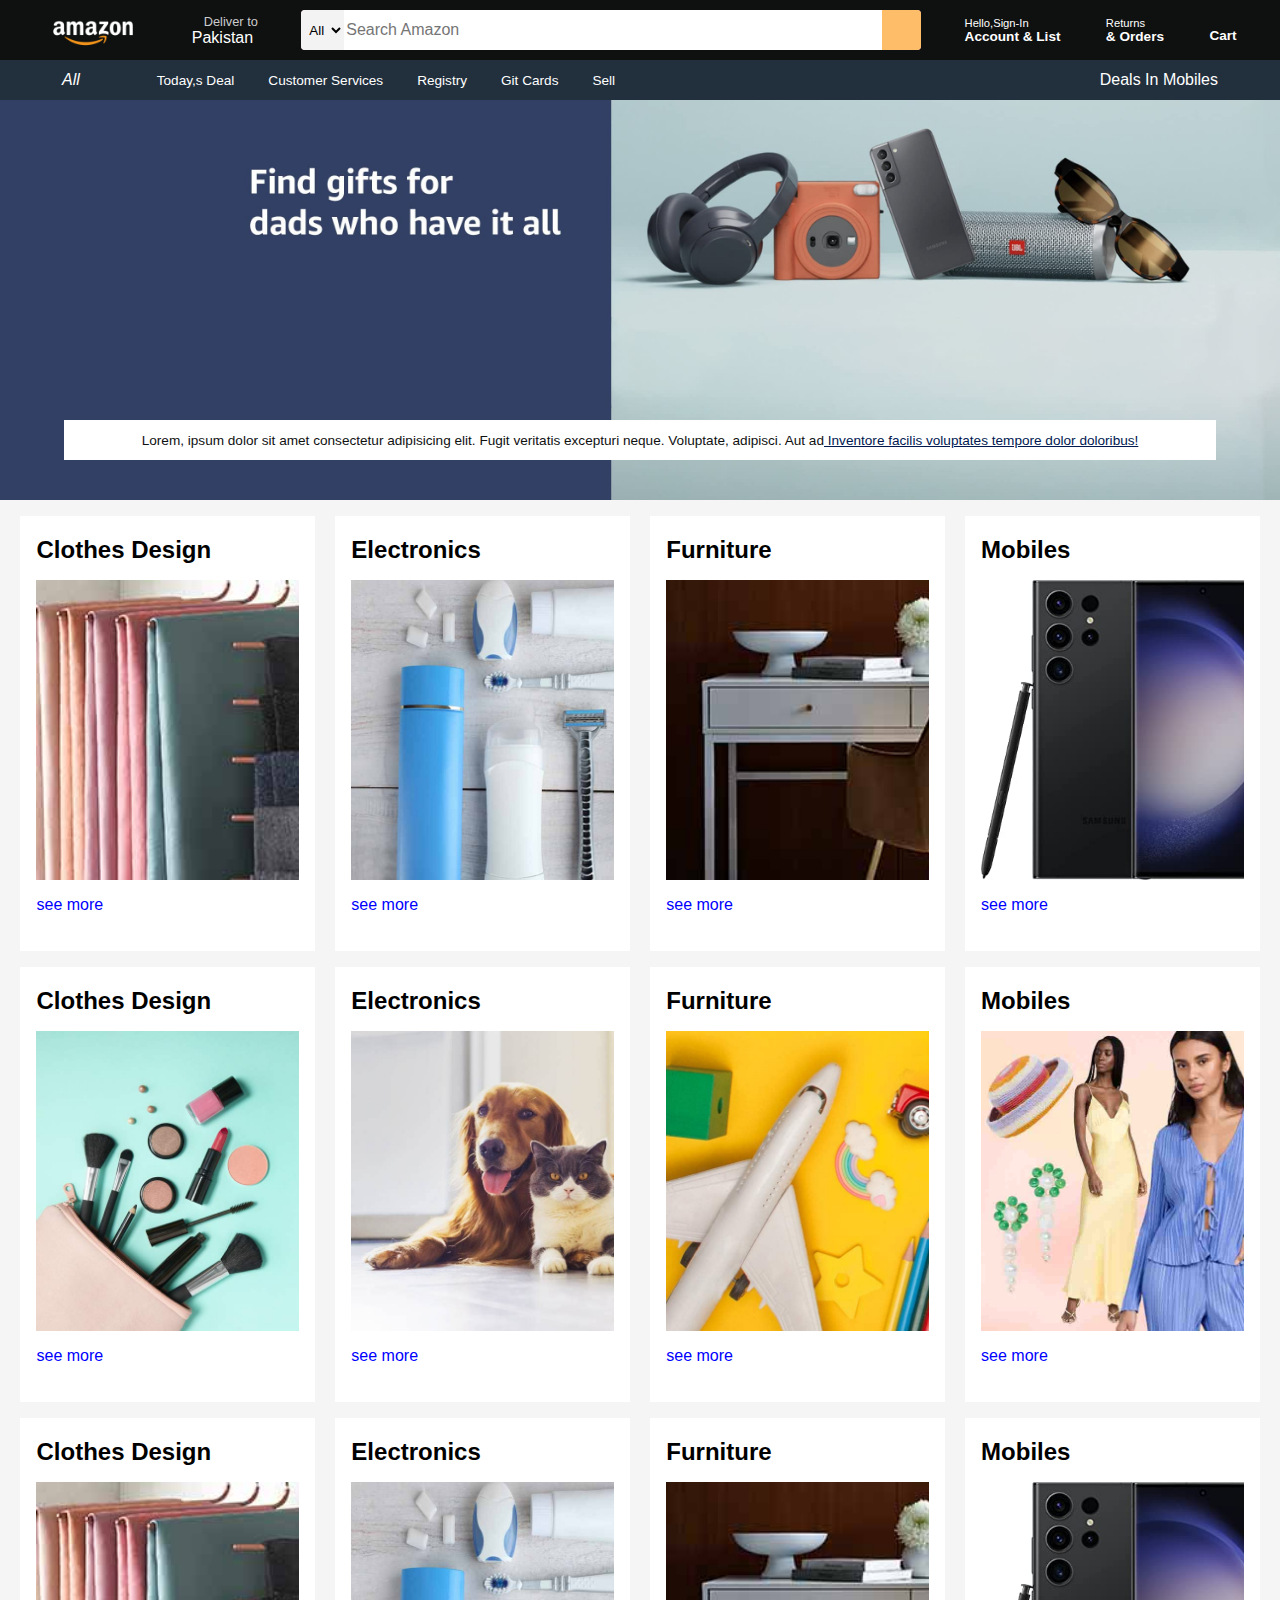
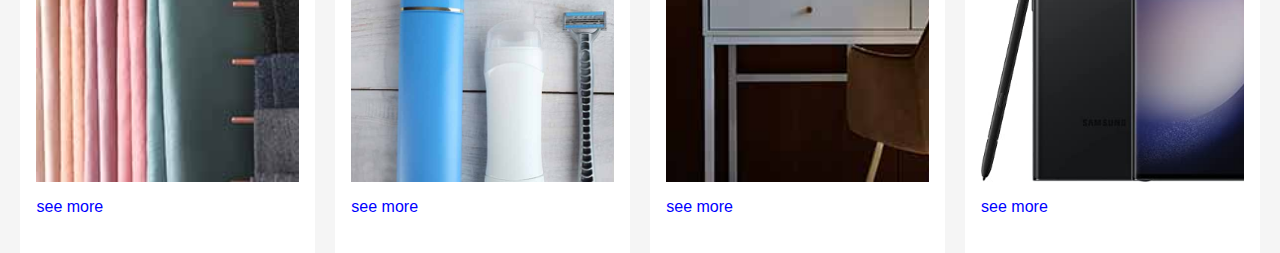
<file: amazon/index.html>
<!DOCTYPE html>
<html lang="en">
  <head>
    <meta charset="UTF-8" />
    <meta name="viewport" content="width=device-width, initial-scale=1.0" />
    <link rel="stylesheet" href="./style.css" />
    <link
      rel="stylesheet"
      href="https://cdnjs.cloudflare.com/ajax/libs/font-awesome/6.5.2/css/all.min.css"
      integrity="sha512-SnH5WK+bZxgPHs44uWIX+LLJAJ9/2PkPKZ5QiAj6Ta86w+fsb2TkcmfRyVX3pBnMFcV7oQPJkl9QevSCWr3W6A=="
      crossorigin="anonymous"
      referrerpolicy="no-referrer"
    />
    <title>Amazon</title>
  </head>
  <body>
    <header>
      <div class="navbar">
        <div class="nav-logo border">
          <div class="logo"></div>
        </div>
        <div class="nav-address border">
          <p class="address-first">Deliver to</p>
          <div class="address-icon">
            <i class="fa-solid fa-location-dot"></i>
            <p class="address-secound">Pakistan</p>
          </div>
        </div>
        <div class="search-bar">
          <select name="" id="" class="search-select">
            <option value="">All</option>
          </select>
          <input class="search-input" placeholder="Search Amazon" />
          <div class="search-icon">
            <i class="fa-solid fa-magnifying-glass"></i>
          </div>
        </div>
        <div class="sign-in border">
          <span><p>Hello,Sign-In</p></span>
          <p class="nav-second">Account & List</p>
        </div>
        <div class="nav-return border">
          <span><p>Returns</p></span>
          <p class="nav-second">& Orders</p>
        </div>
        <div class="nav-cart border">
          <i class="fa-solid fa-cart-shopping"></i>
          Cart
        </div>
      </div>
      <div class="panel">
        <div class="panel-all">
          <i class="fa-solid fa-bars">All</i>
        </div>
        <div class="panel-ops">
          <p>Today,s Deal</p>
          <p>Customer Services</p>
          <p>Registry</p>
          <p>Git Cards</p>
          <p>Sell</p>
        </div>
        <div class="shop-deals">Deals In Mobiles</div>
      </div>
    </header>
    <div class="hero-section">
      <div class="hero-msg">
        <p>
          Lorem, ipsum dolor sit amet consectetur adipisicing elit. Fugit
          veritatis excepturi neque. Voluptate, adipisci. Aut ad<a href="">
            Inventore facilis voluptates tempore dolor doloribus!</a
          >
        </p>
      </div>
    </div>
    <div class="shop-section">
      <div class="box1 box">
        <div class="box-content">
          <h2>Clothes Design</h2>
          <div
            class="box-img"
            style="background-image: url('./box1_image.jpg')"
          ></div>
          <p>see more</p>
        </div>
      </div>
      <div class="box2 box">
        <div class="box-content">
          <h2>Electronics</h2>
          <div
            class="box-img"
            style="background-image: url('./box2_image.jpg')"
          ></div>
          <p>see more</p>
        </div>
      </div>
      <div class="box3 box">
        <div class="box-content">
          <h2>Furniture</h2>
          <div
            class="box-img"
            style="background-image: url('./box3_image.jpg')"
          ></div>
          <p>see more</p>
        </div>
      </div>
      <div class="box4 box">
        <div class="box-content">
          <h2>Mobiles</h2>
          <div
            class="box-img"
            style="background-image: url('./box4_image.jpg')"
          ></div>
          <p>see more</p>
        </div>
      </div>
    </div><div class="shop-section">
      <div class="box1 box">
        <div class="box-content">
          <h2>Clothes Design</h2>
          <div
            class="box-img"
            style="background-image: url('./box5_image.jpg')"
          ></div>
          <p>see more</p>
        </div>
      </div>
      <div class="box2 box">
        <div class="box-content">
          <h2>Electronics</h2>
          <div
            class="box-img"
            style="background-image: url('./box6_image.jpg')"
          ></div>
          <p>see more</p>
        </div>
      </div>
      <div class="box3 box">
        <div class="box-content">
          <h2>Furniture</h2>
          <div
            class="box-img"
            style="background-image: url('./box7_image.jpg')"
          ></div>
          <p>see more</p>
        </div>
      </div>
      <div class="box4 box">
        <div class="box-content">
          <h2>Mobiles</h2>
          <div
            class="box-img"
            style="background-image: url('./box8_image.jpg')"
          ></div>
          <p>see more</p>
        </div>
      </div>
    </div>
    <div class="shop-section">
      <div class="box1 box">
        <div class="box-content">
          <h2>Clothes Design</h2>
          <div
            class="box-img"
            style="background-image: url('./box1_image.jpg')"
          ></div>
          <p>see more</p>
        </div>
      </div>
      <div class="box2 box">
        <div class="box-content">
          <h2>Electronics</h2>
          <div
            class="box-img"
            style="background-image: url('./box2_image.jpg')"
          ></div>
          <p>see more</p>
        </div>
      </div>
      <div class="box3 box">
        <div class="box-content">
          <h2>Furniture</h2>
          <div
            class="box-img"
            style="background-image: url('./box3_image.jpg')"
          ></div>
          <p>see more</p>
        </div>
      </div>
      <div class="box4 box">
        <div class="box-content">
          <h2>Mobiles</h2>
          <div
            class="box-img"
            style="background-image: url('./box4_image.jpg')"
          ></div>
          <p>see more</p>
        </div>
      </div>
    </div>

  </body>
</html>
</file>
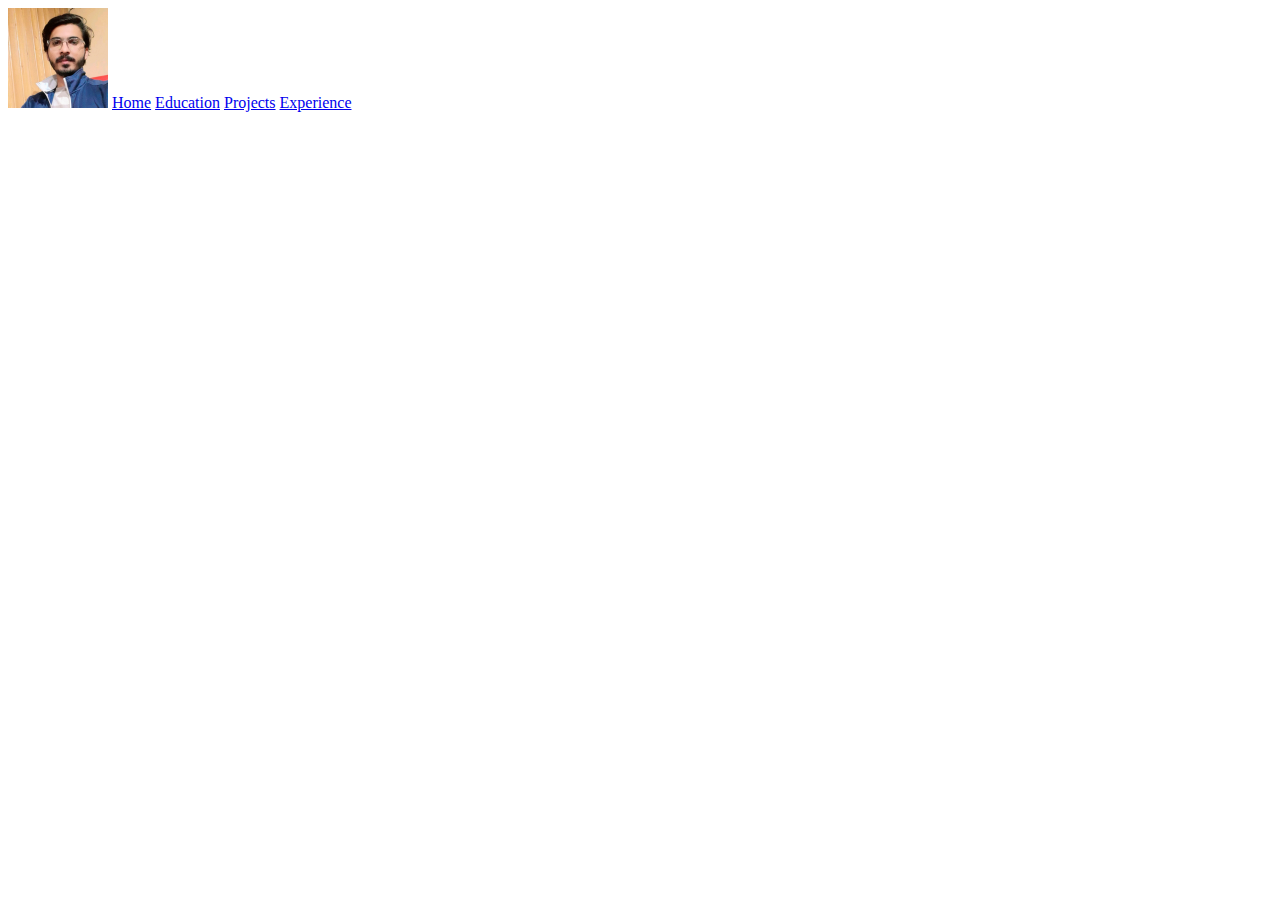
<file: portfolio/index.html>
<!DOCTYPE html>
<html lang="en">
  <head>
    <meta charset="UTF-8" />
    <meta name="viewport" content="width=device-width, initial-scale=1.0" />
    <title>Portfilio</title>
  </head>
  <body>
    <header>
      <a href="https://github.com/Abid-Malik1" target="_blank"><img src="./abid.png"  alt="img"  height="100" /></a>
      <a href="./index.html">Home</a>
      <a href="./education.html">Education</a>
      <a href="./projects.html">Projects</a>
      <a href="./expricene.html">Experience</a>
    </header>
    <main>
        
    </main>
    <footer>
        
    </footer>
  </body>
</html>
</file>
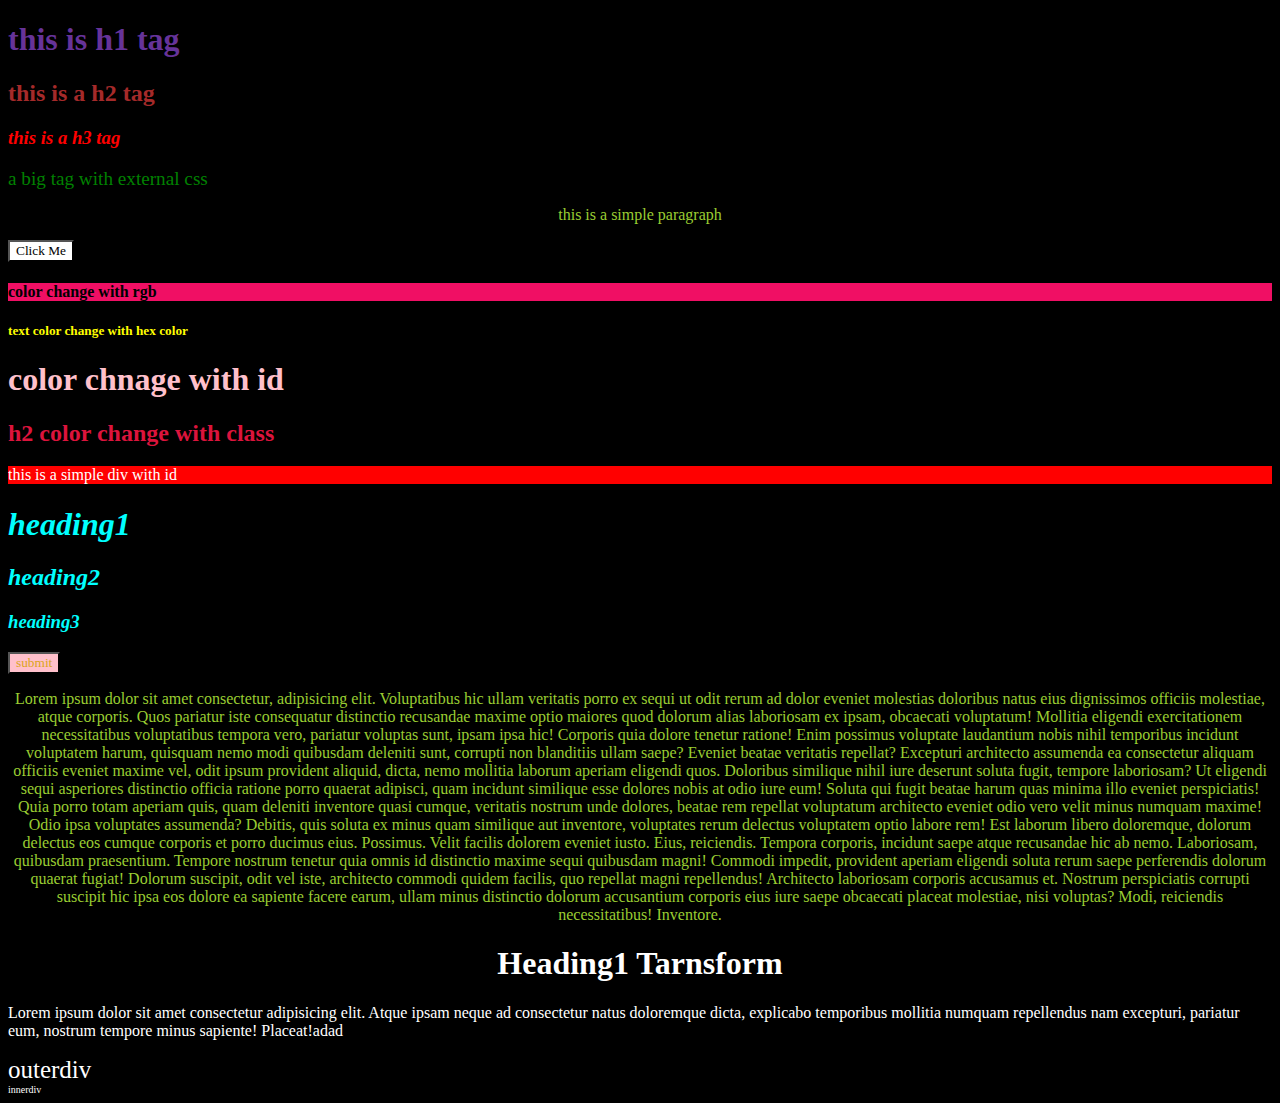
<file: classroom/Learn css level1/index.html>
<!DOCTYPE html>
<html lang="en">
  <head>
    <meta charset="UTF-8" />
    <meta name="viewport" content="width=device-width, initial-scale=1.0" />
    <title>Css Level 1</title>
    <link rel="stylesheet" href="./style.css" />
    <style>
      h3 {
        color: red;
        font-style: italic;
      }
    </style>
  </head>
  <body>
    <header>
      <h1 style="color: rebeccapurple">this is h1 tag</h1>
      <h2 style="color: brown">this is a h2 tag</h2>
      <h3>this is a h3 tag</h3>
      <big>a big tag with external css</big>
    </header>
    <main>
      <p>this is a simple paragraph</p>
      <button type="button">Click Me</button>
      <h4>color change with rgb</h4>
      <h5>text color change with hex color</h5>
      <h1 id="heading1">color chnage with id</h1>
      <h2 class="class1">h2 color change with class</h2>
      <div id="box">
        this is a simple div with id
        <div class="myclass"></div>
      </div>
      <h1 class="part2">heading1</h1>
      <h2 class="part2">heading2</h2>
      <h3 class="part2">heading3</h3>
      <button style="background-color: pink" id="submit" type="submit">
        submit
      </button>
      <p>
        Lorem ipsum dolor sit amet consectetur, adipisicing elit. Voluptatibus
        hic ullam veritatis porro ex sequi ut odit rerum ad dolor eveniet
        molestias doloribus natus eius dignissimos officiis molestiae, atque
        corporis. Quos pariatur iste consequatur distinctio recusandae maxime
        optio maiores quod dolorum alias laboriosam ex ipsam, obcaecati
        voluptatum! Mollitia eligendi exercitationem necessitatibus voluptatibus
        tempora vero, pariatur voluptas sunt, ipsam ipsa hic! Corporis quia
        dolore tenetur ratione! Enim possimus voluptate laudantium nobis nihil
        temporibus incidunt voluptatem harum, quisquam nemo modi quibusdam
        deleniti sunt, corrupti non blanditiis ullam saepe? Eveniet beatae
        veritatis repellat? Excepturi architecto assumenda ea consectetur
        aliquam officiis eveniet maxime vel, odit ipsum provident aliquid,
        dicta, nemo mollitia laborum aperiam eligendi quos. Doloribus similique
        nihil iure deserunt soluta fugit, tempore laboriosam? Ut eligendi sequi
        asperiores distinctio officia ratione porro quaerat adipisci, quam
        incidunt similique esse dolores nobis at odio iure eum! Soluta qui fugit
        beatae harum quas minima illo eveniet perspiciatis! Quia porro totam
        aperiam quis, quam deleniti inventore quasi cumque, veritatis nostrum
        unde dolores, beatae rem repellat voluptatum architecto eveniet odio
        vero velit minus numquam maxime! Odio ipsa voluptates assumenda?
        Debitis, quis soluta ex minus quam similique aut inventore, voluptates
        rerum delectus voluptatem optio labore rem! Est laborum libero
        doloremque, dolorum delectus eos cumque corporis et porro ducimus eius.
        Possimus. Velit facilis dolorem eveniet iusto. Eius, reiciendis. Tempora
        corporis, incidunt saepe atque recusandae hic ab nemo. Laboriosam,
        quibusdam praesentium. Tempore nostrum tenetur quia omnis id distinctio
        maxime sequi quibusdam magni! Commodi impedit, provident aperiam
        eligendi soluta rerum saepe perferendis dolorum quaerat fugiat! Dolorum
        suscipit, odit vel iste, architecto commodi quidem facilis, quo repellat
        magni repellendus! Architecto laboriosam corporis accusamus et. Nostrum
        perspiciatis corrupti suscipit hic ipsa eos dolore ea sapiente facere
        earum, ullam minus distinctio dolorum accusantium corporis eius iure
        saepe obcaecati placeat molestiae, nisi voluptas? Modi, reiciendis
        necessitatibus! Inventore.
      </p>
      <h1 class="task1">Heading1 tarnsform</h1>
      <div>
        <p class="task2">
          Lorem ipsum dolor sit amet consectetur adipisicing elit. Atque ipsam
          neque ad consectetur natus doloremque dicta, explicabo temporibus
          mollitia numquam repellendus nam excepturi, pariatur eum, nostrum
          tempore minus sapiente! Placeat!adad
        </p> 
      </div>
      <div id="outerdiv">
        outerdiv
        <div id="innerdiv">
            innerdiv
        </div>
      </div>
    </main>
    <footer></footer>
  </body>
</html>
</file>
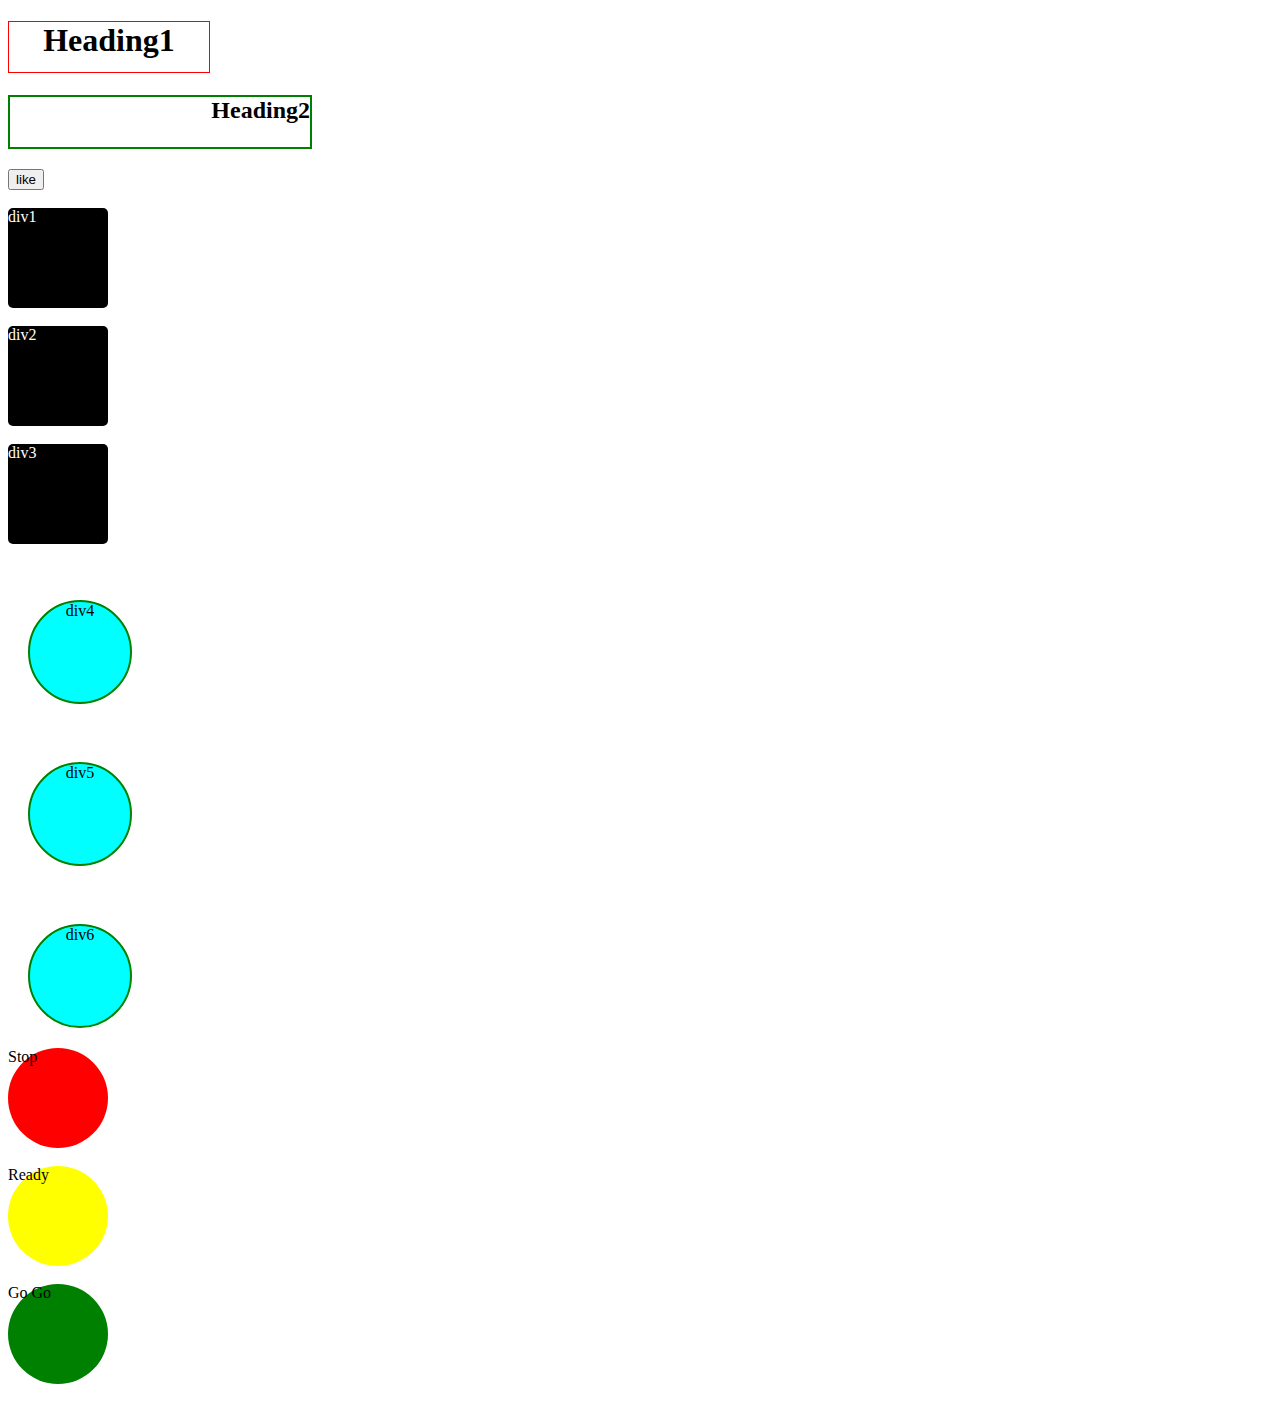
<file: classroom/Learn css level2/index.html>
<!DOCTYPE html>
<html lang="en">
  <head>
    <meta charset="UTF-8" />
    <meta name="viewport" content="width=device-width, initial-scale=1.0" />
    <title>css level2</title>
    <link rel="stylesheet" href="./style.css" />
  </head>
  <body>
    <header></header>
    <main>
      <h1>Heading1</h1>
      <h2>Heading2</h2>
      <button>like</button>
      <br /><br />
      <div class="div1">div1</div>
      <br />
      <div class="div1">div2</div>
      <br />
      <div class="div1">div3</div>
      <br /><br />
      <div class="div2">div4</div>
      <br />
      <div class="div2">div5</div>
      <br />
      <div class="div2">div6</div>

      <div class="divr">Stop</div>
      <br />
      <div class="divy">Ready</div>
      <br />
      <div class="divg">Go Go</div>
      <br />
    </main>
    <footer></footer>
  </body>
</html>
</file>
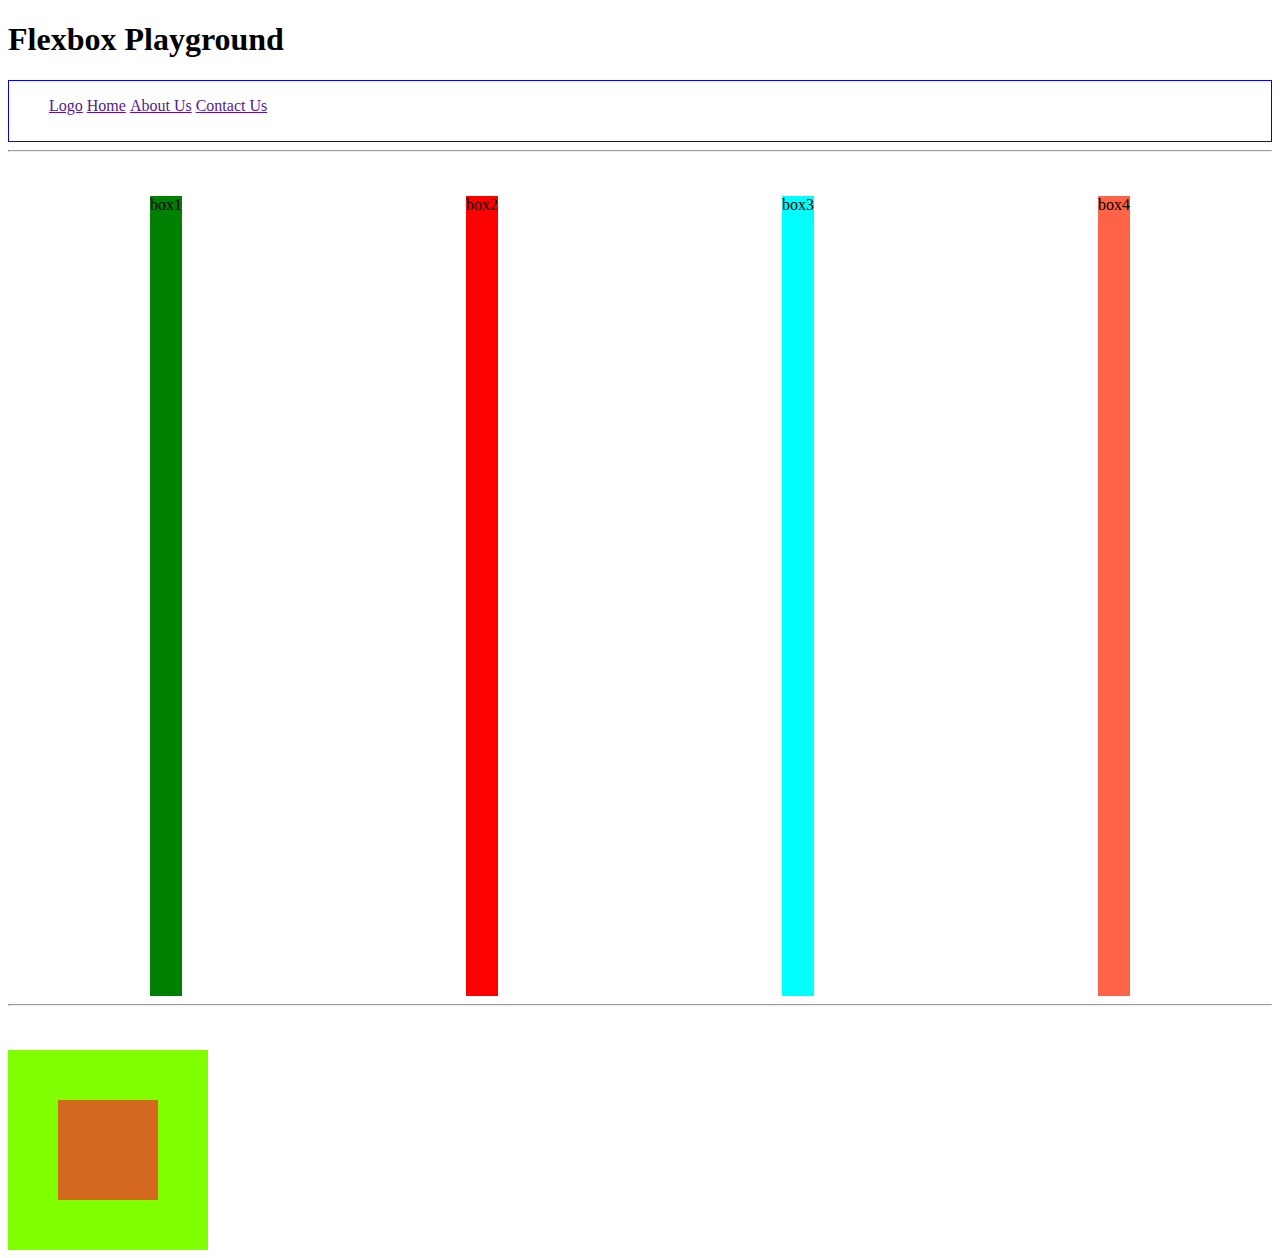
<file: classroom/Learn css level4/index.html>
<!DOCTYPE html>
<html lang="en">
<head>
    <meta charset="UTF-8">
    <meta name="viewport" content="width=device-width, initial-scale=1.0">
    <link rel="stylesheet" href="./style.css">
    <title>Learn Css Level4</title>
</head>
<body>
    <header>
        <h1>Flexbox Playground</h1>
        
    </header>
    <div class="navbar">
        <ul>
            <li>
                <li><a href="">Logo</a></li>
                <li><a href="">Home</a></li>
                <li><a href="">About Us</a></li>
                <li><a href="">Contact Us</a></li>
            </li>
        </ul>
       
    </div>
    <hr>
    <br>
    <br>
    <main>
        <div id="container">
            <div id="box1">box1</div>
            <div id="box2">box2</div>
            <div id="box3">box3</div>
            <div id="box4">box4</div>
        </div>
        <hr>
        <br><br>
        <div class="outerdiv">
        <div class="innerdiv">
            
        </div>
    </div>
    </main>
    <footer>

    </footer>
</body>
</html>
</file>
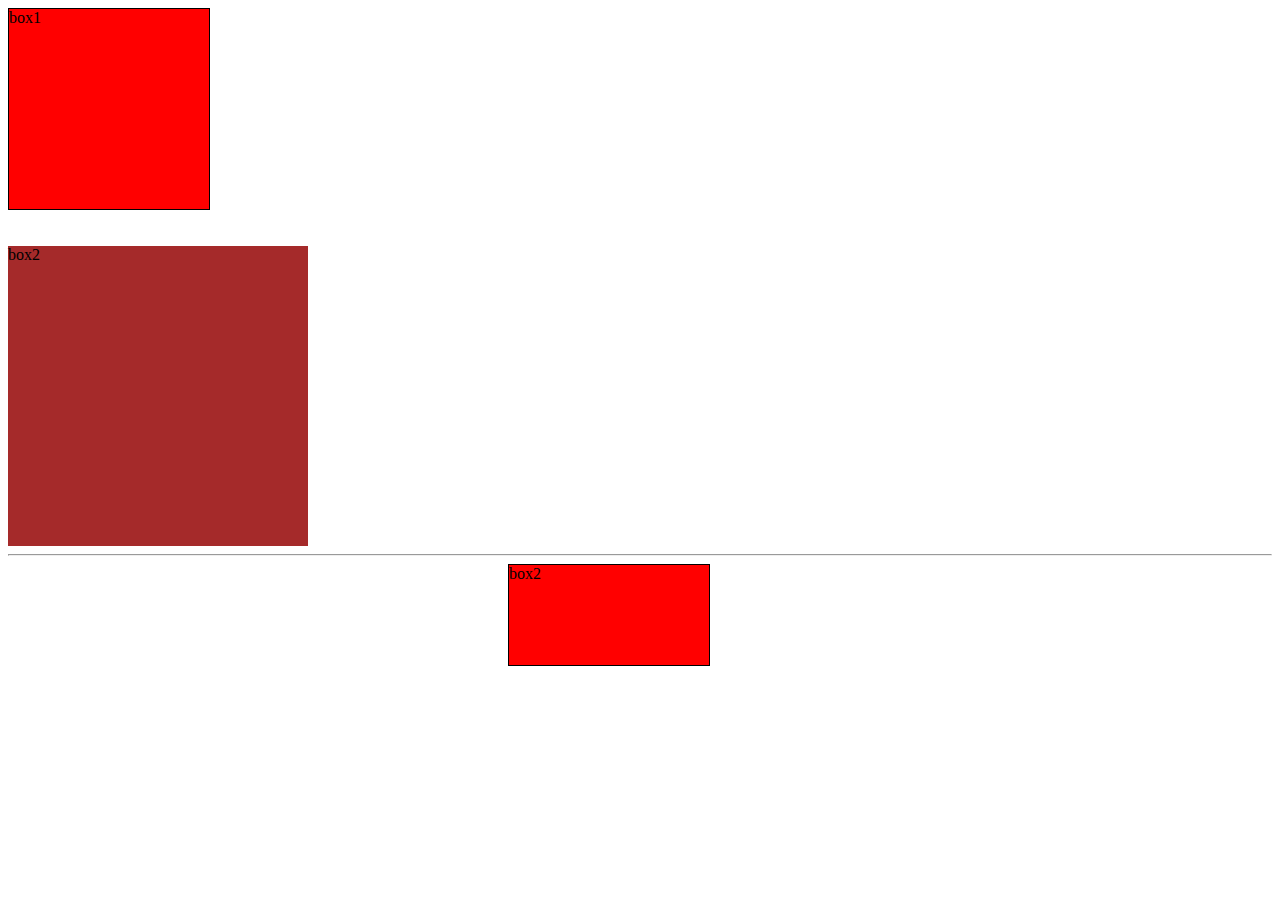
<file: classroom/Learn css level5/index.html>
<!DOCTYPE html>
<html lang="en">
<head>
    <meta charset="UTF-8">
    <meta name="viewport" content="width=device-width, initial-scale=1.0">
    <link rel="stylesheet" href="./style.css">
    <title>Learn css level5</title>
</head>
<body>
    <div class="diva">
        box1
    </div>
    <br>
    <br>
    <div class="divb">
        box2
    </div>
    <hr>
    <div class="divc">
        box2
    </div>
</body>
</html>
</file>
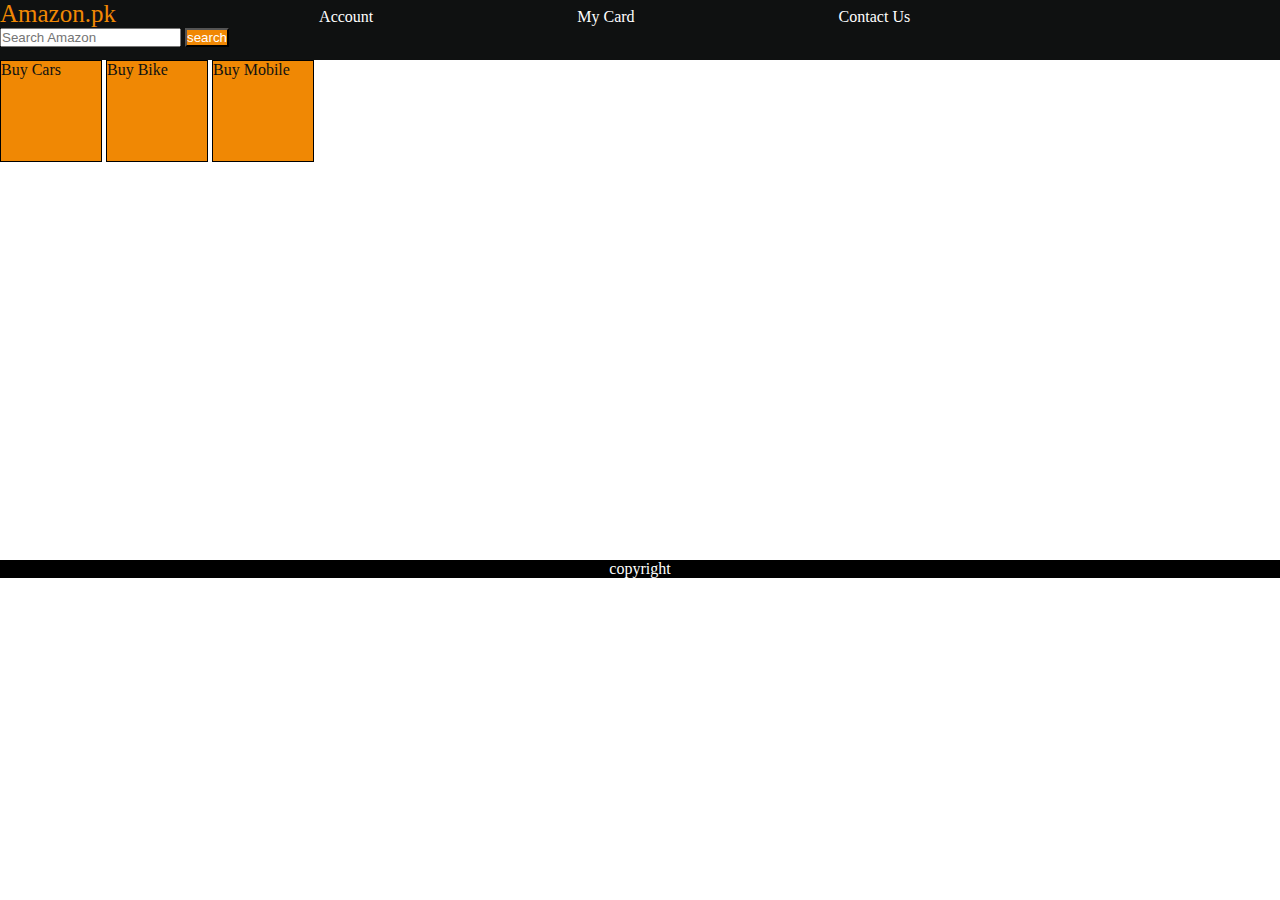
<file: classroom/Learn css level2/amazon/index.html>
<!DOCTYPE html>
<html lang="en">
  <head>
    <meta charset="UTF-8" />
    <meta name="viewport" content="width=device-width, initial-scale=1.0" />
    <link rel="stylesheet" href="./style.css" />
    <title>amazon</title>
  </head>
  <body>
    <header>
        <div id="navbar">
            <a id="logo" href="#">Amazon.pk</a>
            <a href="#">Account</a>
            <a href="#">My Card</a>
            <a href="#"> Contact Us</a>
      
            <input placeholder="Search Amazon" />
            <button id="searchb">search</button>
          </div>
    </header>
    <main>
        <div class="content">
            <div class="contentBox"> Buy Cars</div>
            <div class="contentBox"> Buy Bike</div>
            <div class="contentBox"> Buy Mobile</div>
        </div>
    </main>
    <footer class="footer">copyright</footer>
  </body>
</html>
</file>
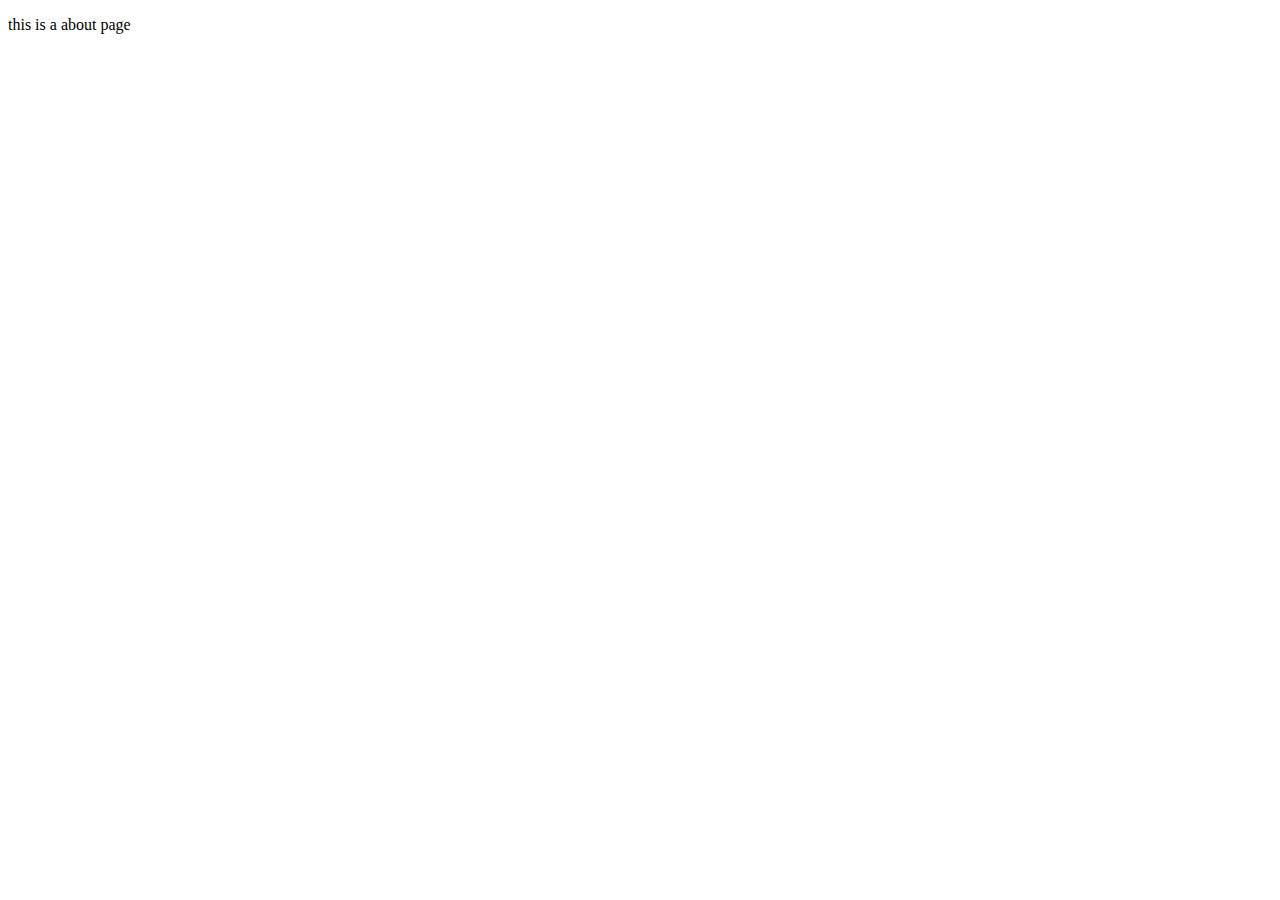
<file: about.html>
<!DOCTYPE html>
<html lang="en">
<head>
    <meta charset="UTF-8">
    <meta name="viewport" content="width=device-width, initial-scale=1.0">
    <title>About</title>
</head>
<body>
    <p>this is a about page</p>
</body>
</html>
</file>
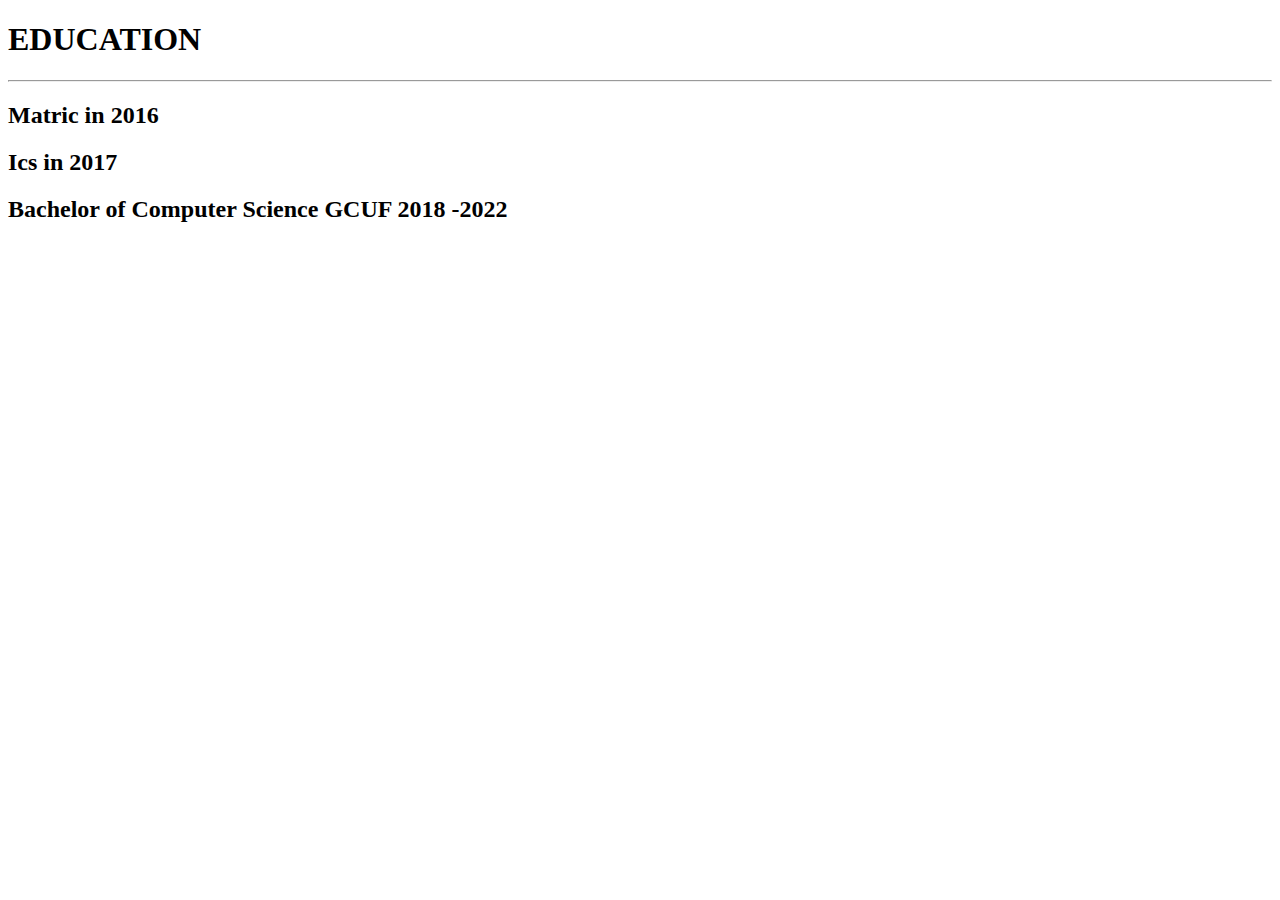
<file: portfolio/education.html>
<!DOCTYPE html>
<html lang="en">
<head>
    <meta charset="UTF-8">
    <meta name="viewport" content="width=device-width, initial-scale=1.0">
    <title>Education</title>
</head>
<body>
    <h1>EDUCATION</h1>
    <hr>
    <h2>Matric in 2016</h2>
    <h2>Ics in 2017</h2>
    <h2>Bachelor of Computer Science GCUF 2018 -2022</h2>
    
    
</body>
</html>
</file>
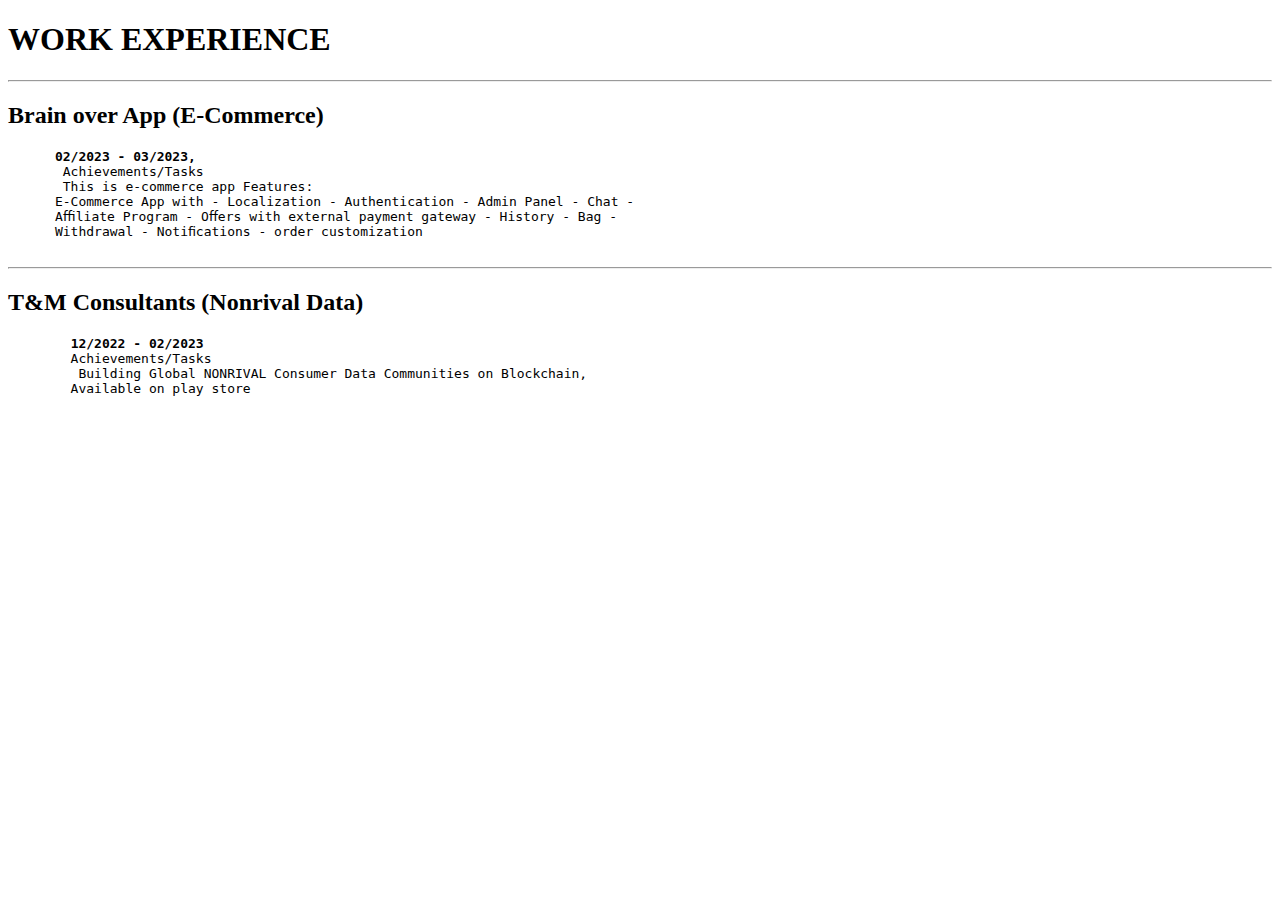
<file: portfolio/expricene.html>
<!DOCTYPE html>
<html lang="en">
  <head>
    <meta charset="UTF-8" />
    <meta name="viewport" content="width=device-width, initial-scale=1.0" />
    <title>Experience</title>
  </head>
  <body>
    <h1>WORK EXPERIENCE</h1>
    <hr />
    <h2>Brain over App (E-Commerce)</h2>
    <pre>
      <b>02/2023 - 03/2023,</b>
       Achievements/Tasks
       This is e-commerce app Features:
      E-Commerce App with - Localization - Authentication - Admin Panel - Chat -
      Aﬃliate Program - Oﬀers with external payment gateway - History - Bag -
      Withdrawal - Notiﬁcations - order customization
    </pre>
    <hr>
    <h2>T&M Consultants (Nonrival Data)</h2>
    <pre>
        <b>12/2022 - 02/2023</b>
        Achievements/Tasks
         Building Global NONRIVAL Consumer Data Communities on Blockchain,
        Available on play store
        </pre>
  </body>
</html>
</file>
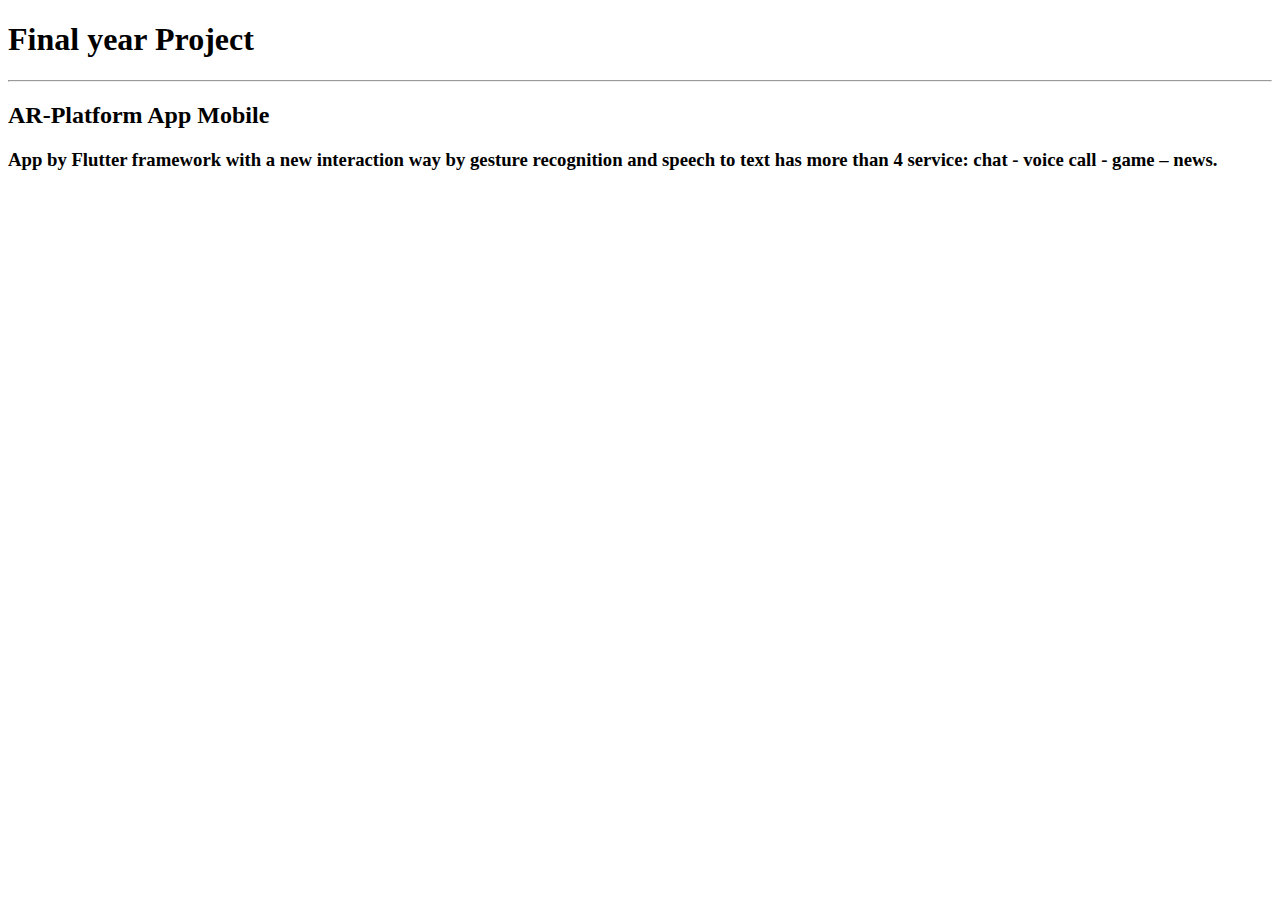
<file: portfolio/projects.html>
<!DOCTYPE html>
<html lang="en">
  <head>
    <meta charset="UTF-8" />
    <meta name="viewport" content="width=device-width, initial-scale=1.0" />
    <title>Projects</title>
  </head>
  <body>
    <h1>Final year Project</h1>
    <hr>
    <h2>AR-Platform App Mobile</h2>
    <h3>
      App by Flutter framework with a new interaction way by gesture recognition
      and speech to text has more than 4 service: chat - voice call - game –
      news.
    </h3>
  </body>
</html>
</file>
<file: amazon/style.css>
*{
    margin: 0;
    font-family: Arial;
    border: border-box;
}

.navbar{
    height: 60px;
    background-color: #0f1111;
    color: white;
    display: flex;
    align-items: center;
    justify-content: space-evenly;
}

.nav-logo{
    height: 50px;
    width: 100px;
}
.logo{
    background-image: url("./amazon_logo.png");
    height: 50px;
    width: 100%;
    background-size: cover;
}
.border{
    border: solid 2px transparent;
}

.border:hover{
    border: 1.3px solid white;
}

.address-first{
color: #CCCCCC;
font-size: 0.80rem;
margin-left: 15px;
}

.address-secound{
color: white;
font-size: 1rem;
margin-left: 3px;
}

.address-icon{
    display: flex;
    align-items: center;
}

.search-bar{
    display: flex;
    background-color: pink;
    height: 40px;
    width: 620px;
    border-radius: 4px;
}
.search-bar:hover{
    border: 2px solid orange;
}
.search-select{
    background-color: #f3f3f3;
    width: 50px;
    border-top-left-radius: 4px;
    border-bottom-left-radius: 4px;
    border: none;
    text-align: center;
}

.search-input{
    width: 100%;
    font-size: 1rem;
    border: none;
}

.search-icon{
    width: 45px;
    display: flex;
    justify-content: center;
    align-items: center;
    font-size: 1.2rem;
    background-color:#febd68;
    border-top-right-radius: 4px;
    border-bottom-right-radius: 4px;
    color: #0f1111;
}
span{
    font-size: 0.7rem;
}
.nav-second{
    font-size: 0.85rem;
    font-weight: 700;
}

.nav-cart i{
    font-size: 30px;
}

.nav-cart{
    font-size: 0.85rem;
    font-weight: 700;
}

.panel{
    height: 40px;
    background-color: #222f3d;
    display: flex;
    color: white;
    align-items: center;
    justify-content: space-evenly;
}
.panel-ops p{
    display: inline;
    font-size: 0.85rem;
    margin: 15px;
}

.panel-ops{
    width: 70%;
    font-size: 0.9rem;
    
}

.hero-section{
    background-image: url("./hero_image.jpg");
    height: 400px;
    background-size: cover;
    display: flex;
    justify-content: center;
    align-items: flex-end;

}
.hero-msg{
    background-color: white;
    color: #0f1111;
    height: 40px;
    display: flex;
    align-items: center;
    justify-content: center;
    font-size: 0.85rem;
    width: 90%;
    margin-bottom: 40px;
}

.hero-msg a{
    color: #001850;
}
.shop-section{
    display: flex;
    justify-content: space-evenly;
    background-color: whitesmoke;
}

.box{
    height: 400px;
    width: 23%;
    background-color: white;
    padding: 20px 0px 15px;
    margin-top: 1rem;
}

.box-img{
    height: 300px;
    background-size: cover;
    margin-top: 1rem;
    margin-bottom: 1rem;
}

.box-content{
    margin-left: 1rem;
    margin-right: 1rem;
}

.box-content p {
    color: blue;
}
</file>
<file: classroom/Learn css level1/style.css>
*{
    font-family: 'Times New Roman';
}
body{
    background-color: black;
}

big{
    color: green;
}
p{
    color: yellowgreen;
}

button{
    background-color: white;
    color: black;
}

h4{
    background-color: rgb(240, 15, 100);
}

h5{
    color: #ffff00;
}

#heading1 {
    color: pink;
}

.class1 {
    color: crimson;
}

#box{
    -ms-text-underline-position: under;
    color: white;
    background-color: red;
    
}
.part2{
    color: aqua;
    font-style: oblique;
    font-weight: bold;
    
}

#submit{
    color: goldenrod;
}

p{
    text-align: center;
}

.task1{
    text-align: center;
    text-transform: capitalize;
    color: white;
}

.task2{
    font-family: 'Times New Roman';
    color: white;
    text-align: left;
}

#outerdiv{
    color: white;
    font-size: 25px;
    
}

#innerdiv{
    color: white;
    font-size: 10px;
}
</file>
<file: classroom/Learn css level2/style.css>
h1{
    width: 200px;
    height: 50px;
    text-align: center;
    border-width: 1px;
    border-style: solid;
    border-color: red;
   
}

h2{
    width: 300px;
    height: 50px;
    text-align: end;
    border-style: solid;
    border-color: green;
    border-width: 2px;
}

.div1{
    height: 100px;
    width: 100px;
    border-radius: 5px;
    border-color: black;
    background-color: black;
    color: white;
}

.div2{
    height: 100px;
    width: 100px;
    border-radius: 50%;
    border-color: green;
    background-color: aqua;
    border-width: 2px;
    border-style: solid;
    text-align: center;
    margin: 20px;
    
}

.divr{
    height: 100px;
    width: 100px;
    border-radius: 50%;
    background-color: red;
}

.divy{
    height: 100px;
    width: 100px;
    border-radius: 50%;
    background-color: yellow;
}

.divg{
    height: 100px;
    width: 100px;
    border-radius: 50%;
    background-color: green;
}
</file>
<file: classroom/Learn css level4/style.css>
#container {
  height: 800px;
  width: 300;
 display: flex;
  flex-direction: row;
  justify-content: space-around;
 
}

#box1 {
  
  background-color: green;
  
}
#box2 {
 
  background-color: red;
  
}
#box3 {
  
  background-color: aqua;
 
}
#box4 {
 
  background-color: tomato;
  
}
.navbar{
  height: 60px;
  border: solid 1px blue;
  display: flex;
 
}
li{
  list-style: none;
  display: inline;
  
}

.outerdiv{
  height: 200px;
  width: 200px;
  background-color: chartreuse;
  display: flex;
  justify-content: center;
  align-items: center;
}

.innerdiv{
  height: 100px;
  width: 100px;
  background-color: chocolate;
}
</file>
<file: classroom/Learn css level5/style.css>
.diva{
    height: 200px;
    width: 200px;
    border: solid 1px black;
    background-color: red;
}
.divc{
    margin-left: 500px;
    height: 100px;
    width: 200px;
    border: solid 1px black;
    background-color: red;
   transition: all 2s ease-in;
   
}
.divc:hover{
    text-align: center;
    transform: scale(-1);
    
}
.diva:hover{
    background-color: green;
    color: white;
}

.diva:active{
    background-color: yellow;
    color: aqua;
}
.divb{
    height: 300px;
    width: 300px;
    background-color: brown;
    

}

.divb:hover{
    transition-property: all;
    transition-duration: 3;
    background-color: blueviolet;
    transition-timing-function: ease-in;
    transform: rotate(45deg);
    position: absolute;
}
</file>
<file: classroom/Learn css level2/amazon/style.css>
*{
    padding: 0;
    margin: 0;
    color: white;
}

#navbar{
    height: 60px;
    background-color: #0f1111;
}

#searchb{
    background-color: #f08804;
}

#logo{
    color: #f08804;
    font-size: 25px;
}

a{
    margin-right: 200px;
    text-decoration: none;
}
.content{
    height: 500px;
}

.contentBox{
    color: #0f1111;
    height: 100px;
    width: 100px;
   border: solid;
   border-color: black;
   border-width: 1px;
   display: inline-block;
   background-color: #f08804;

}

.footer{
    color:white;
    text-align: center;
    background-color: black;

}
</file>
